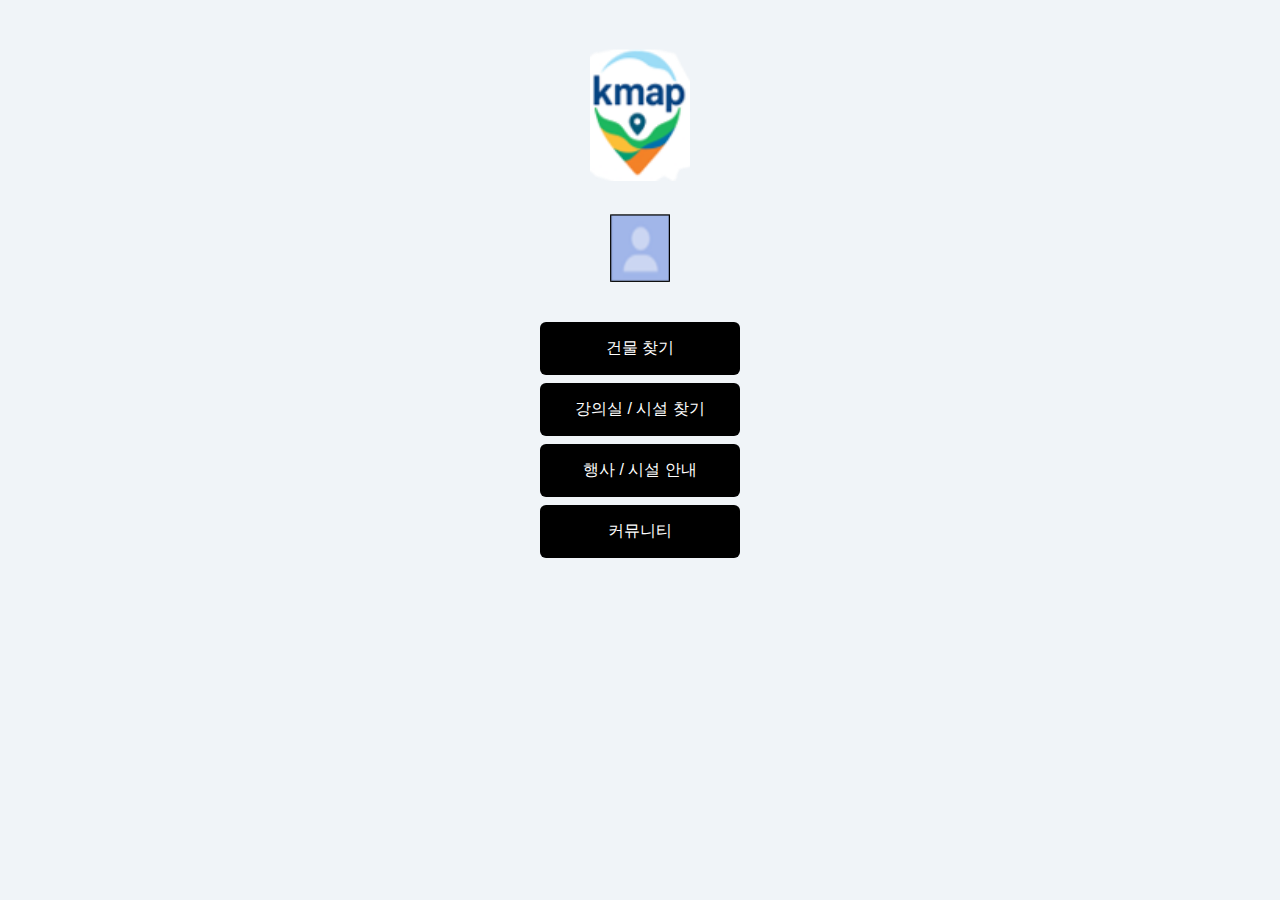
<file: index.html>
<!DOCTYPE html>
<html lang="ko">
<head>
  <meta charset="utf-8"/>
  <meta name="viewport" content="width=device-width, initial-scale=1.0"/>
  <title>국민대 로컬맵 서비스</title>
  <style>
    body { font-family: sans-serif; background: #f0f4f8; margin: 0; text-align: center; }
    .home-interface { display: flex; flex-direction: column; align-items: center; margin-top: 3rem; }
    .main-logo { width: 100px; margin-bottom: 2rem; }
    .icon-row { display: flex; justify-content: center; gap: 1rem; margin-bottom: 2rem; }
    .icon-row img { width: 60px; cursor: pointer; }
    .menu-vertical button {
      display: block; width: 200px; margin: 0.5rem 0; padding: 1rem;
      font-size: 1rem; border: none; background: black; color: white; border-radius: 6px; cursor: pointer;
    }
    .section { display: none; margin-top: 2rem; text-align: center; }
    .back-btn {
      position: absolute; top: 10px; left: 10px;
      background: #fff; border: 1px solid #aaa;
      padding: 0.4rem 1rem; border-radius: 20px; cursor: pointer;
    }
    .destination-label { font-weight: bold; margin-top: 1rem; font-size: 1.1rem; }
    .destination-input {
      margin-top: 0.5rem; width: 80%; max-width: 300px;
      background: white; border-radius: 20px; box-shadow: 0 2px 4px rgba(0,0,0,0.1);
      padding: 0.5rem 1rem;
    }
    .zoom-btn {
      margin-top: 1rem; padding: 0.6rem 1.2rem;
      background: #333; color: white; border: none; border-radius: 8px; cursor: pointer;
    }
    .facility-tabs {
      display: flex; justify-content: center; flex-wrap: wrap; gap: 0.5rem; margin-top: 1rem;
    }
    .facility-tabs button {
      padding: 0.5rem 1rem; border-radius: 20px; border: none; background: #ddd; cursor: pointer;
    }
    .facility-tabs button.active {
      background: #3498db; color: white; font-weight: bold;
    }

    .community-cards {
      display: flex;
      flex-wrap: wrap;
      justify-content: center;
      gap: 1rem;
      margin: 2rem 0;
    }
    .post-it {
      background: #fff88d;
      width: 160px;
      height: auto;
      border-radius: 6px;
      padding: 2.5rem 0.5rem 0.5rem 0.5rem;
      text-align: left;
      box-shadow: 2px 2px 4px rgba(0,0,0,0.1);
      position: relative;
    }
    .post-it img.profile {
      position: absolute;
      top: 10px;
      left: 10px;
      width: 30px;
      border-radius: 50%;
    }
    .community-write textarea, .community-write input[type='text'] {
      width: 80%; max-width: 400px; padding: 1rem; margin-top: 1rem;
      background: #fff88d; border: none; border-radius: 6px;
    }
    .community-write button {
      margin: 0.5rem; padding: 0.6rem 1.2rem; border: none; border-radius: 6px;
      background: #3498db; color: white; cursor: pointer;
    }
  </style>
</head>
<body>
<div class="home-interface">
  <img class="main-logo" src="images/kmap-logo.png"/>
  <div class="icon-row">
    <img onclick="showSection('login')" src="images/user-icon.png"/>
  </div>
  <div class="menu-vertical">
    <button onclick="showSection('buildingMove')">건물 찾기</button>
    <button onclick="showSection('facilityInfo')">강의실 / 시설 찾기</button>
    <button onclick="showSection('eventFacility')">행사 / 시설 안내</button>
    <button onclick="showSection('community')">커뮤니티</button>
  </div>
</div>

<div class="section" id="buildingMove">
  <button class="back-btn" onclick="goHome()">← 이전</button>
  <div class="destination-label">도착지 입력</div>
  <div class="destination-input">
    <input placeholder="예: 학생식당" style="width: 90%; max-width: 300px; padding: 0.5rem; border-radius: 8px;" type="text"/>
  </div>
  <img id="buildingRouteImg" src="images/slide2.JPG" style="width: 90%; border-radius: 10px; margin-top: 2rem;"/>
  <div class="facility-tabs">
    <button onclick="setFacilityOverlay('buildingRouteImg','route', this)">길찾기</button>
    <button onclick="setFacilityOverlay('buildingRouteImg','density', this)">밀도 정보</button>
    <button onclick="setFacilityOverlay('buildingRouteImg','status', this)">시설 현황</button>
    <button onclick="setFacilityOverlay('buildingRouteImg','highlight', this)">명소</button>
  </div>
  <button class="zoom-btn" onclick="window.open('images/slide4.jpg')">AR 모드 보기</button>
</div>

<div class="section" id="facilityInfo">
  <button class="back-btn" onclick="goHome()">← 이전</button>
  <div class="destination-label">도착지 선택</div>
  <div class="destination-input">
    <select style="width: 90%; max-width: 300px; padding: 0.5rem; border-radius: 8px;">
      <!-- 생략: 많은 option 목록들 -->
      <option>학생식당</option><option>공연장</option><option>은행</option><option>편의점</option><option>플레이스앤</option>
    </select>
  </div>
  <img id="facilityInfoImg" src="images/slide3.JPG" style="width: 90%; border-radius: 10px; margin-top: 2rem;"/>
  <div class="facility-tabs">
    <button onclick="setFacilityOverlay('facilityInfoImg','route', this)">길찾기</button>
    <button onclick="setFacilityOverlay('facilityInfoImg','density', this)">밀도 정보</button>
    <button onclick="setFacilityOverlay('facilityInfoImg','status', this)">시설 현황</button>
    <button onclick="setFacilityOverlay('facilityInfoImg','highlight', this)">명소</button>
  </div>
  <button class="zoom-btn" onclick="window.open('images/slide4.jpg')">AR 모드 보기</button>
</div>

<!-- ✅ 행사 / 시설 안내 섹션 -->
<div class="section" id="eventFacility">
  <button class="back-btn" onclick="goHome()">← 이전</button>
  <h2>행사 / 시설 안내</h2>
  <p>학교에서 진행 중인 주요 행사와 이용 가능한 시설들을 한눈에 볼 수 있습니다.</p>
  <ul style="text-align: left; max-width: 500px; margin: 2rem auto;">
    <li>📅 6월 12일: 여름 축제 (운동장)</li>
    <li>📍 북악관 1층: 전시 행사 – 미디어아트 쇼케이스</li>
    <li>🛠️ 제1공학관: 공구 대여실 운영시간 09:00~18:00</li>
    <li>🧘‍♀️ 체육관 B1: 요가 클래스 매주 수요일 17시</li>
  </ul>
</div>

<div class="section" id="community">
  <button class="back-btn" onclick="goHome()">← 이전</button>
  <div class="community-header" style="display: flex; justify-content: center; gap: 1rem; margin-bottom: 1rem;">
    <button class="zoom-btn active">커뮤니티</button>
    <button class="zoom-btn" onclick="showSection('customizing')">마이페이지</button>
  </div>
  <div class="sub-buttons">
    <button>장소 공유</button>
    <button>정보 공유</button>
  </div>
  <div class="community-cards" id="postContainer">
    <div class="post-it"><img class="profile" src="images/user-icon.png"/><strong>국냥이 출몰 장소</strong><br/>북악관 앞과 용두리에 자주 출몰 😺</div>
    <div class="post-it"><img class="profile" src="images/user-icon.png"/><strong>야경 명소</strong><br/>북악관 엘리베이터 꼭대기에서 창밖을 보기 🌟</div>
    <div class="post-it"><img class="profile" src="images/user-icon.png"/><strong>잠시 잠을 자고 싶을 때</strong><br/>도서관 5층 빈백 / 도서관 B1 해동 빈백</div>
    <div class="post-it"><img class="profile" src="images/user-icon.png"/><strong>숨겨진 벤치</strong><br/>용두리 위로 올라가면 나오는 성곡동산</div>
    <div class="post-it"><img class="profile" src="images/user-icon.png"/><strong>저렴한 자판기</strong><br/>북악관 3층 무인 커피자판기가 가장 저렴함</div>
    <div class="post-it"><img class="profile" src="images/user-icon.png"/><strong>시험기간 꿀팁</strong><br/>심야 버스 시간표 미리 확인 필수!</div>
  </div>
  <button onclick="document.getElementById('writeForm').style.display='block'">작성하기</button>
  <div class="post-form" id="writeForm" style="display:none;">
    <input type="text" id="newTitle" placeholder="제목"/><br/>
    <textarea id="newDesc" placeholder="글을 작성해주세요"></textarea><br/>
    <input type="file"/><br/>
    <button onclick="addPost()">등록</button>
  </div>
</div>


<!-- ✅ 커스터마이징 섹션 -->
<div class="section" id="customizing">
  <button class="back-btn" onclick="goHome()">← 이전</button>
  <h2>마이페이지</h2>
  <img src="images/customizing-mascot.png" alt="마이페이지 마스코트" style="width: 60%; max-width: 400px; margin-top: 2rem; border-radius: 20px; box-shadow: 0 4px 10px rgba(0,0,0,0.2);"/>
</div>

<div class="section" id="login">
  <button class="back-btn" onclick="goHome()">← 이전</button>
  <h2>로그인</h2>
  <input placeholder="아이디 입력" style="padding:0.5rem; width: 80%; max-width: 300px; margin: 0.5rem;" type="text"/>
  <input placeholder="비밀번호 입력" style="padding:0.5rem; width: 80%; max-width: 300px;" type="password"/>
  <br/><button class="zoom-btn">로그인</button>
</div>

<script>
function showSection(id) {
  document.querySelectorAll('.section').forEach(s => s.style.display = 'none');
  document.querySelector('.home-interface').style.display = 'none';
  document.getElementById(id).style.display = 'block';
}
function goHome() {
  document.querySelectorAll('.section').forEach(s => s.style.display = 'none');
  document.querySelector('.home-interface').style.display = 'flex';
}
function setFacilityOverlay(imgId, type, btn) {
  const map = {
    density: "images/facility-density.png",
    status: "images/facility-ui-2.png",
    highlight: "images/facility-ui-3.png",
    route: imgId === "buildingRouteImg" ? "images/slide2.JPG" : "images/slide3.JPG"
  };
  document.getElementById(imgId).src = map[type];
  btn.parentElement.querySelectorAll("button").forEach(b => b.classList.remove("active"));
  btn.classList.add("active");
}
window.addEventListener("popstate", function () { goHome(); });
history.pushState(null, null, location.href);

function addPost() {
  const title = document.getElementById("newTitle").value;
  const desc = document.getElementById("newDesc").value;
  if (!title || !desc) return;
  const container = document.getElementById("postContainer");
  const post = document.createElement("div");
  post.className = "post-it";
  post.innerHTML = `<img class='profile' src='images/user-icon.png'/><strong>${title}</strong><br/>${desc}`;
  container.prepend(post);
  document.getElementById("newTitle").value = "";
  document.getElementById("newDesc").value = "";
  document.getElementById("writeForm").style.display = "none";
}
</script>
</body>
</html>
</file>
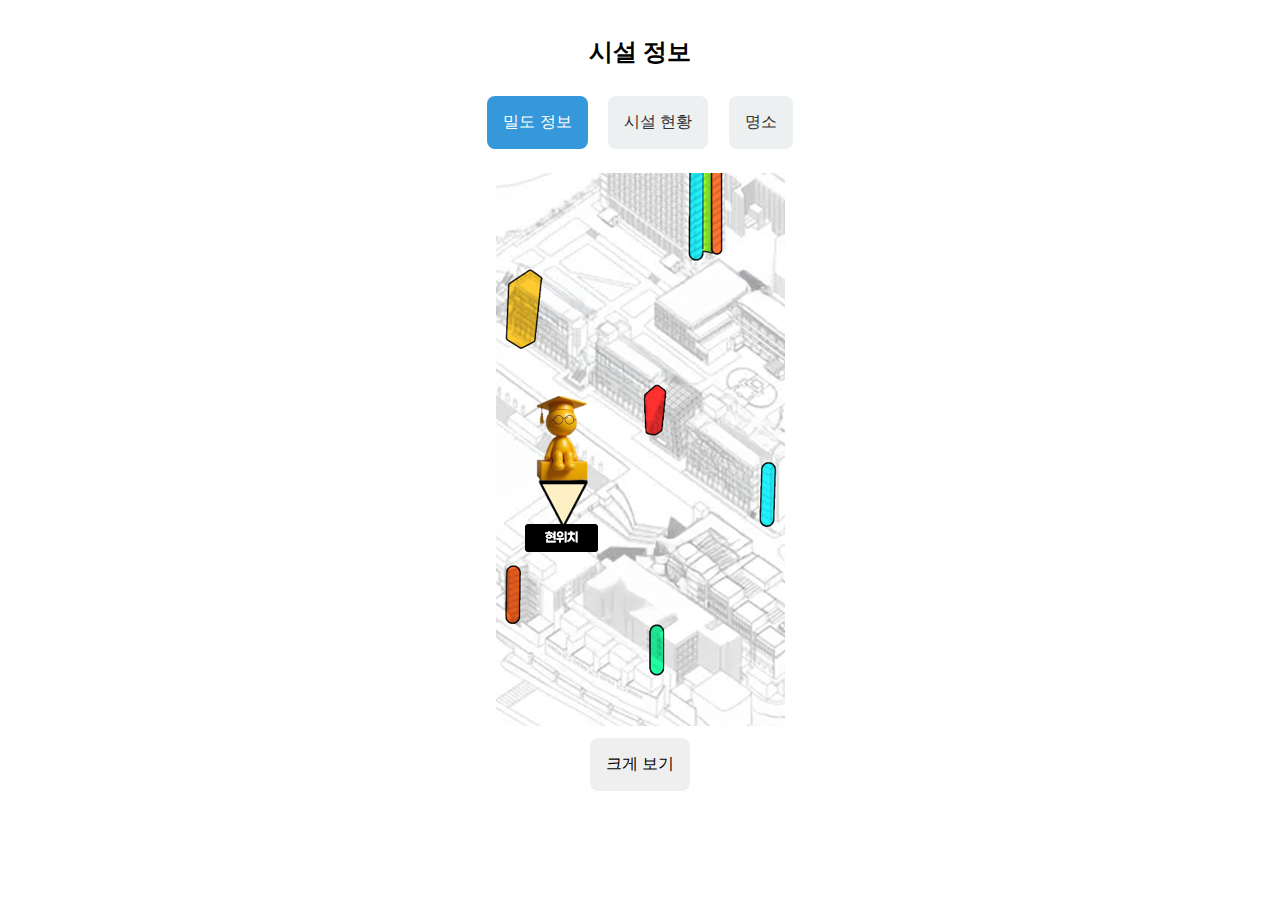
<file: facility.html>
<!DOCTYPE html>
<html lang="ko">
<head>
  <meta charset="UTF-8" />
  <meta name="viewport" content="width=device-width, initial-scale=1.0"/>
  <title>시설 정보</title>
  <style>
    body { font-family: sans-serif; text-align: center; margin: 0; padding: 1rem; }
    button { margin: 0.5rem; padding: 1rem; font-size: 1rem; border: none; border-radius: 8px; }
    .active { background-color: #3498db; color: white; }
    .inactive { background-color: #ecf0f1; color: #333; }
    img { max-width: 90%; margin-top: 1rem; }
  </style>
</head>
<body>
  <h2>시설 정보</h2>
  <div>
    <button id="densityBtn" onclick="switchMode('density')">밀도 정보</button>
    <button id="statusBtn" onclick="switchMode('status')">시설 현황</button>
    <button id="hotspotBtn" onclick="switchMode('hotspot')">명소</button>
  </div>
  <div id="imageContainer">
    <img id="mainImage" src="images/facility-density.png" alt="시설 정보" />
  </div>
  <div>
    <button onclick="openFullscreen()">크게 보기</button>
  </div>

  <script>
    function switchMode(mode) {
      const buttons = {
        density: document.getElementById("densityBtn"),
        status: document.getElementById("statusBtn"),
        hotspot: document.getElementById("hotspotBtn")
      };
      const imageMap = {
        density: "images/facility-density.png",
        status: "images/facility-ui-2.png",
        hotspot: "images/facility-ui-3.png"
      };
      const fullMap = {
        density: "images/facility-usage-full.png",
        status: "images/facility-ui-2-full.png",
        hotspot: "images/facility-ui-3-full.png"
      };

      Object.keys(buttons).forEach(key => {
        buttons[key].className = key === mode ? "active" : "inactive";
      });

      document.getElementById("mainImage").src = imageMap[mode];
      document.getElementById("mainImage").setAttribute("data-full", fullMap[mode]);
    }

    function openFullscreen() {
      const img = document.getElementById("mainImage");
      const url = img.getAttribute("data-full") || img.src;
      window.open(url, "_blank");
    }

    switchMode('density');
  </script>
</body>
</html>
</file>
